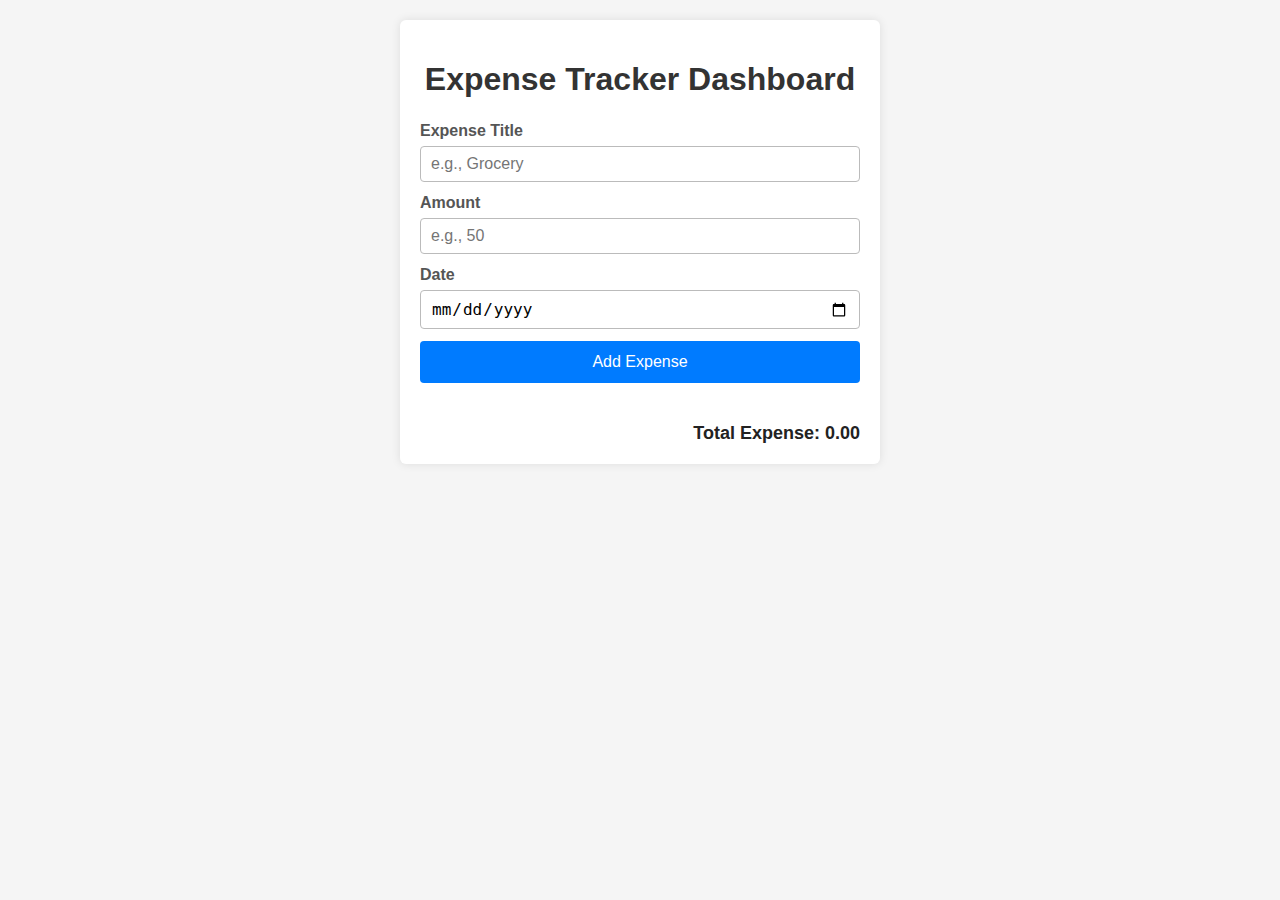
<file: index.html>
<!DOCTYPE html>
<html lang="en">
<head>
  <meta charset="UTF-8" />
  <meta name="viewport" content="width=device-width, initial-scale=1" />
  <title>Expense Tracker Dashboard</title>
  <link rel="stylesheet" href="style.css" />
</head>
<body>
  <div class="container">
    <h1>Expense Tracker Dashboard</h1>
    
    <form id="expense-form">
      <div class="form-group">
        <label for="title">Expense Title</label>
        <input type="text" id="title" name="title" placeholder="e.g., Grocery" required />
      </div>
      
      <div class="form-group">
        <label for="amount">Amount</label>
        <input type="number" id="amount" name="amount" placeholder="e.g., 50" min="0.01" step="0.01" required />
      </div>
      
      <div class="form-group">
        <label for="date">Date</label>
        <input type="date" id="date" name="date" required />
      </div>
      
      <button type="submit" id="add-expense-btn">Add Expense</button>
    </form>
    
    <div id="expenses-list"></div>
    
    <div id="total-expense">
      Total Expense: <span id="total-amount">0.00</span>
    </div>
  </div>

  <script src="script.js"></script>
</body>
</html>
</file>
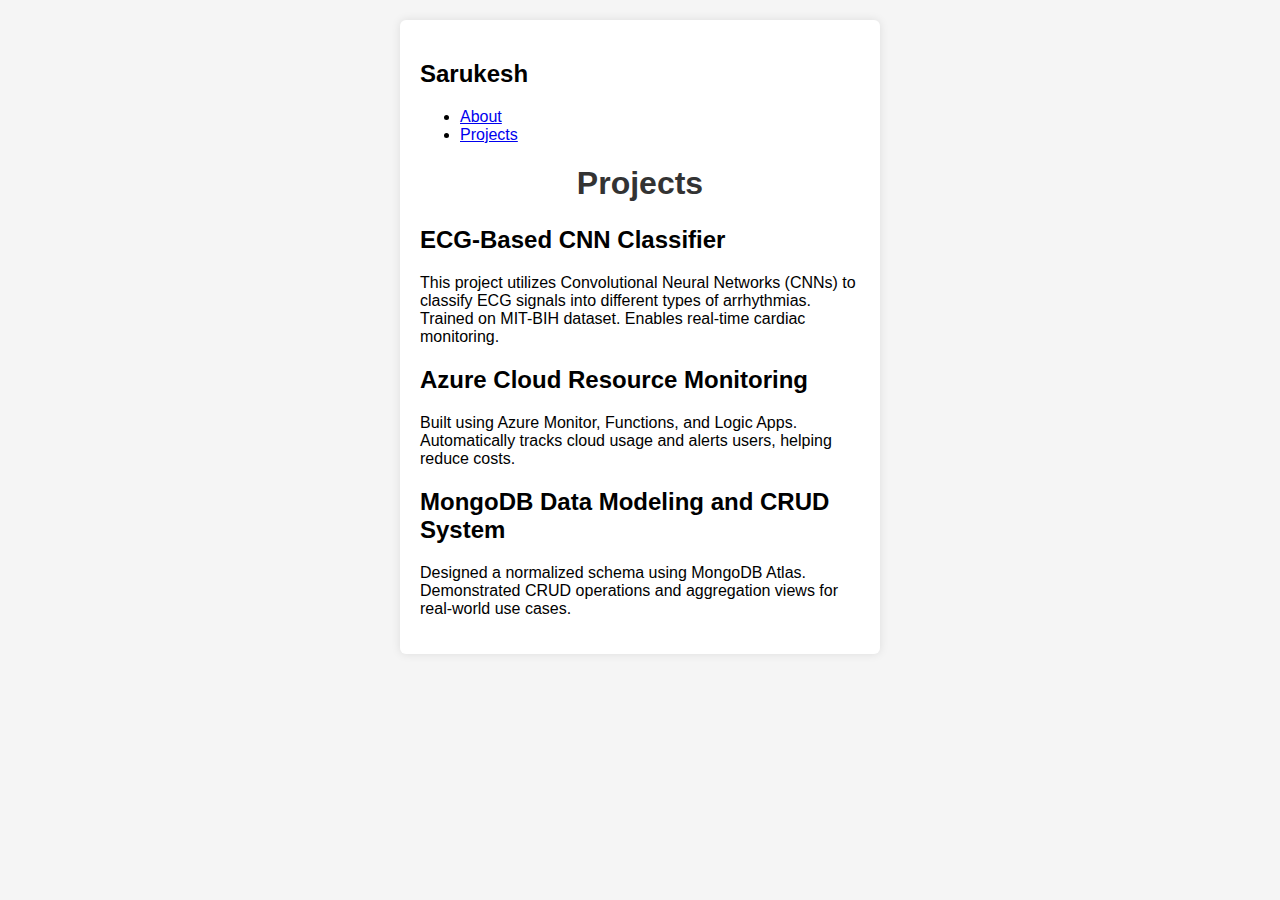
<file: projects.html>
<!DOCTYPE html>
<html lang="en">
<head>
  <meta charset="UTF-8" />
  <meta name="viewport" content="width=device-width, initial-scale=1.0"/>
  <title>Projects | Sarukesh</title>
  <link rel="stylesheet" href="style.css" />
</head>
<body onload="initPage('projects')">
  <div class="container fade-in">
    <aside class="sidebar">
      <h2>Sarukesh</h2>
      <nav>
        <ul>
          <li><a href="index.html" id="link-about">About</a></li>
          <li><a href="projects.html" id="link-projects">Projects</a></li>
        </ul>
      </nav>
    </aside>
    <main class="content">
      <section>
        <h1>Projects</h1>

        <h2>ECG-Based CNN Classifier</h2>
        <p>This project utilizes Convolutional Neural Networks (CNNs) to classify ECG signals into different types of arrhythmias. Trained on MIT-BIH dataset. Enables real-time cardiac monitoring.</p>

        <h2>Azure Cloud Resource Monitoring</h2>
        <p>Built using Azure Monitor, Functions, and Logic Apps. Automatically tracks cloud usage and alerts users, helping reduce costs.</p>

        <h2>MongoDB Data Modeling and CRUD System</h2>
        <p>Designed a normalized schema using MongoDB Atlas. Demonstrated CRUD operations and aggregation views for real-world use cases.</p>
      </section>
    </main>
  </div>
  <script src="script.js"></script>
</body>
</html>
</file>
<file: style.css>
/* Reset and base */
* {
  box-sizing: border-box;
}

body {
  font-family: Arial, sans-serif;
  margin: 0;
  background: #f5f5f5;
  padding: 20px;
}

.container {
  max-width: 480px;
  margin: auto;
  background: white;
  padding: 20px;
  border-radius: 6px;
  box-shadow: 0 0 10px rgba(0,0,0,0.1);
}

h1 {
  text-align: center;
  margin-bottom: 24px;
  color: #333;
}

form {
  display: flex;
  flex-wrap: wrap;
  gap: 12px;
  margin-bottom: 20px;
}

.form-group {
  flex: 1 1 100%;
  display: flex;
  flex-direction: column;
}

label {
  margin-bottom: 6px;
  font-weight: bold;
  color: #555;
}

input[type="text"],
input[type="number"],
input[type="date"] {
  padding: 8px 10px;
  font-size: 16px;
  border: 1px solid #bbb;
  border-radius: 4px;
  transition: border-color 0.3s;
}

input[type="text"]:focus,
input[type="number"]:focus,
input[type="date"]:focus {
  border-color: #007bff;
  outline: none;
}

button#add-expense-btn {
  background-color: #007bff;
  color: white;
  border: none;
  padding: 12px 16px;
  border-radius: 4px;
  font-size: 16px;
  cursor: pointer;
  flex: 1 1 100%;
  transition: background-color 0.3s;
}

button#add-expense-btn:hover {
  background-color: #0056b3;
}

#expenses-list {
  display: flex;
  flex-direction: column;
  gap: 12px;
  margin-bottom: 20px;
}

.expense-card {
  background: #fafafa;
  padding: 12px 16px;
  border-radius: 5px;
  box-shadow: 0 0 4px rgba(0,0,0,0.05);
  display: flex;
  justify-content: space-between;
  align-items: center;
}

.expense-details {
  display: flex;
  flex-direction: column;
}

.expense-title {
  font-weight: 600;
  color: #333;
  margin-bottom: 4px;
}

.expense-date {
  font-size: 14px;
  color: #666;
}

.expense-amount {
  font-weight: 700;
  color: #007bff;
  min-width: 80px;
  text-align: right;
}

.delete-btn {
  background: transparent;
  border: none;
  color: #dc3545;
  font-size: 20px;
  cursor: pointer;
  margin-left: 12px;
  transition: color 0.3s;
}

.delete-btn:hover {
  color: #a71d2a;
}

#total-expense {
  font-size: 18px;
  font-weight: 700;
  text-align: right;
  color: #222;
}

/* Responsive */
@media (max-width: 480px) {
  .expense-card {
    flex-direction: column;
    align-items: flex-start;
    gap: 8px;
  }
  
  .expense-amount {
    text-align: left;
  }
  
  .delete-btn {
    align-self: flex-end;
  }
}
</file>
